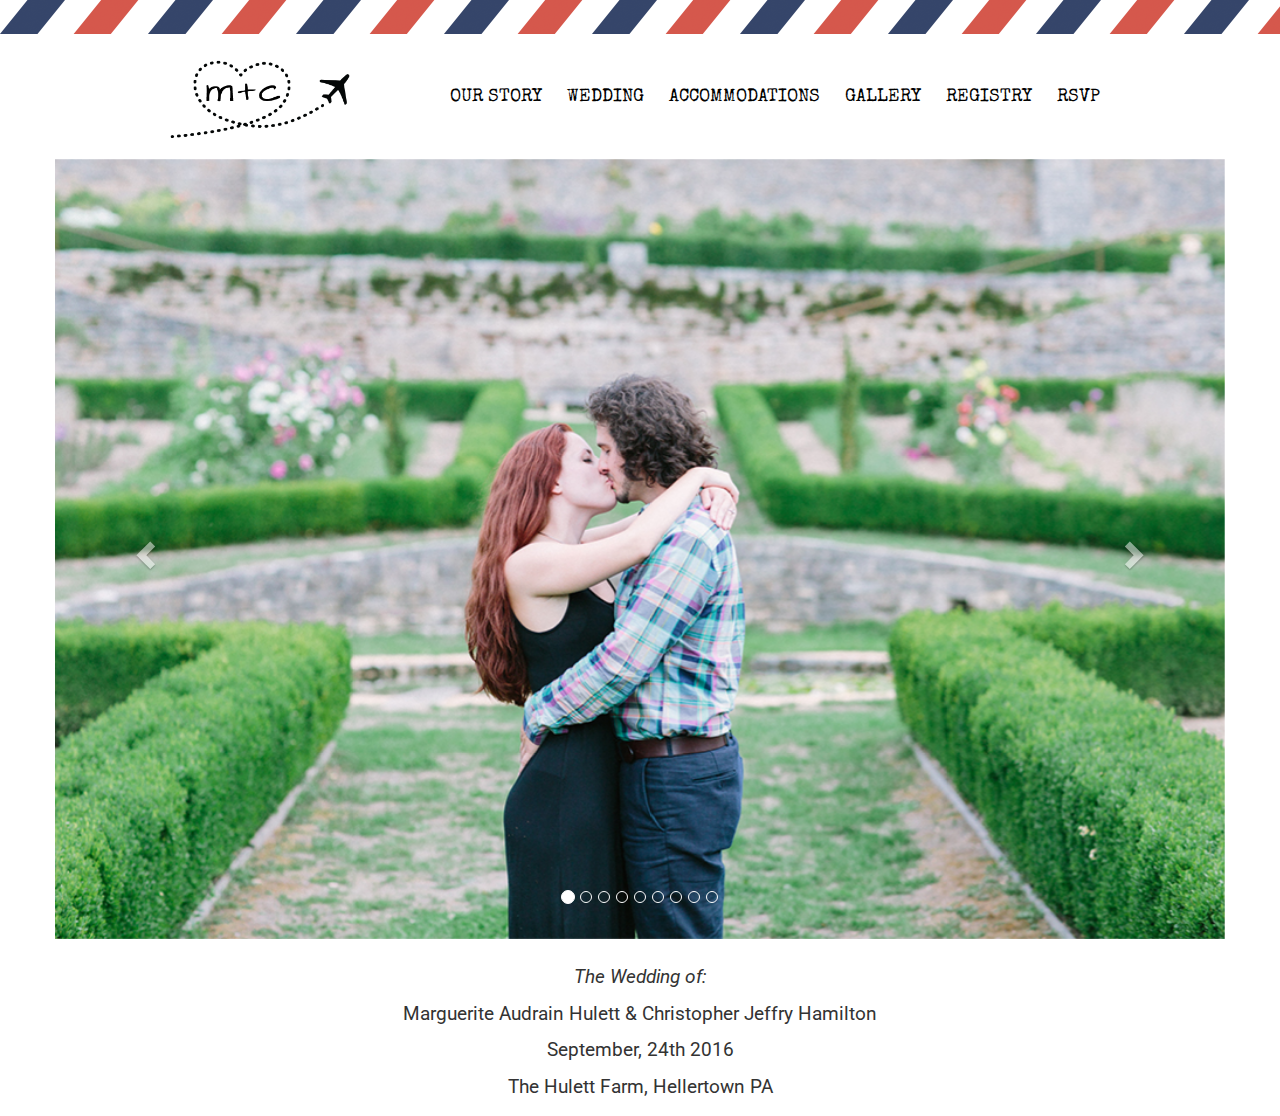
<file: index.html>
<!DOCTYPE html PUBLIC "-//W3C//DTD XHTML 1.0 Transitional//EN" "http://www.w3.org/TR/xhtml1/DTD/xhtml1-transitional.dtd">
<html xmlns="http://www.w3.org/1999/xhtml">
<head>
<meta http-equiv="Content-Type" content="text/html; charset=UTF-8" />
<meta id="meta" name="viewport" content="width=device-width, initial-scale=1.0" />

<title>Chris &amp; Marguerite Get Married!! - September 24th, 2016 - Hellertown, PA - .</title>
<link rel="shortcut icon" href="/img/favicon.ico" type="image/x-icon"/>
<link href='https://fonts.googleapis.com/css?family=Special+Elite' rel='stylesheet' type='text/css'>
<link href='https://fonts.googleapis.com/css?family=Roboto:400,700,400italic,700italic' rel='stylesheet' type='text/css'>
  <link rel="stylesheet" href="/css/bootstrap.min.css" type="text/css" />
  <link href="/lib/style.css" rel="stylesheet" type="text/css" />
  <link rel="stylesheet" href="/lib/lightbox.css" type="text/css" />
  <script src="https://ajax.googleapis.com/ajax/libs/jquery/1.12.4/jquery.min.js"></script>
  <script src="http://maxcdn.bootstrapcdn.com/bootstrap/3.3.6/js/bootstrap.min.js"></script>
  <meta name="description" content="Marguerite Audrain Hulett and Christopher Jeffry Hamilton from BETHLEHEM, PA to be wed on September 24, 2016 at the Hulett Farm in Hellertown, PA.  Registries available at Zola, Crate &amp; Barrel, and Macy's for their wedding.">
  <meta content="Christorita" property="og:site_name">
  <meta content="Article" property="og:type">
  <meta content="MARGUERITE HULETT &amp; CHRISTOPHER HAMILTON - Wedding Website" property="og:title">
  <meta content="//www.christorita.com/img/slider2.jpg" property="og:image">
</head>

<body>
<header>
<h1><a href="/"><img src="/img/logo.png" class="logo" /></a></h1>
<nav>
  <ul>
    <li><a href="/story">Our Story</a></li>
    <li><a href="/schedule">Wedding</a></li>
    <li><a href="/accommodations">Accommodations</a></li>
    <li><a href="/gallery">Gallery</a></li>
    <li><a href="/registry">Registry</a></li>
    <li><a href="/rsvp">RSVP</a></li>
  </ul>
</nav>
</header><div style="clear: both"></div>
<div class="container">
  <br>
  <div id="myCarousel" class="carousel slide" data-ride="carousel">
    <!-- Indicators -->
    <ol class="carousel-indicators">
      <li data-target="#myCarousel" data-slide-to="0" class="active"></li>
      <li data-target="#myCarousel" data-slide-to="1"></li>
      <li data-target="#myCarousel" data-slide-to="2"></li>
      <li data-target="#myCarousel" data-slide-to="3"></li>
      <li data-target="#myCarousel" data-slide-to="4"></li>
      <li data-target="#myCarousel" data-slide-to="5"></li>
      <li data-target="#myCarousel" data-slide-to="6"></li>
      <li data-target="#myCarousel" data-slide-to="7"></li>
      <li data-target="#myCarousel" data-slide-to="8"></li>
    </ol>

    <!-- Wrapper for slides -->
    <div class="carousel-inner" role="listbox">
      <div class="item active">
        <img src="/img/slider1.jpg" width="1000" height="667">
      </div>

      <div class="item">
        <img src="/img/slider2.jpg" width="1000" height="667">
      </div>
    
      <div class="item">
        <img src="/img/slider3.jpg" width="1000" height="667">
      </div>

      <div class="item">
        <img src="/img/slider4.jpg" width="1000" height="667">
      </div>
      
            <div class="item">
        <img src="/img/slider5.jpg" width="1000" height="667">
      </div>
      
            <div class="item">
        <img src="/img/slider6.jpg" width="1000" height="667">
      </div>
      
            <div class="item">
        <img src="/img/slider7.jpg" width="1000" height="667">
      </div>
      
            <div class="item">
        <img src="/img/slider8.jpg" width="1000" height="667">
      </div>
      
            <div class="item">
        <img src="/img/slider9.jpg" width="1000" height="667">
      </div>
    </div>
      <a class="left carousel-control" href="#myCarousel" role="button" data-slide="prev">
    <span class="glyphicon glyphicon-chevron-left" aria-hidden="true"></span>
    <span class="sr-only">Previous</span>
  </a>
  <a class="right carousel-control" href="#myCarousel" role="button" data-slide="next">
    <span class="glyphicon glyphicon-chevron-right" aria-hidden="true"></span>
    <span class="sr-only">Next</span>
  </a>
  </div>
  
    <div class="wedding-title">
	<!-- Stuff to make google happier I hope -->
	<p><i>The Wedding of:</i></p>
	<p>Marguerite Audrain Hulett &amp; Christopher Jeffry Hamilton</p>
	<p>September, 24th 2016</p>
	<p>The Hulett Farm, Hellertown PA</p>
  </div>
</div>

<footer></footer>
</body>
</html>
</file>
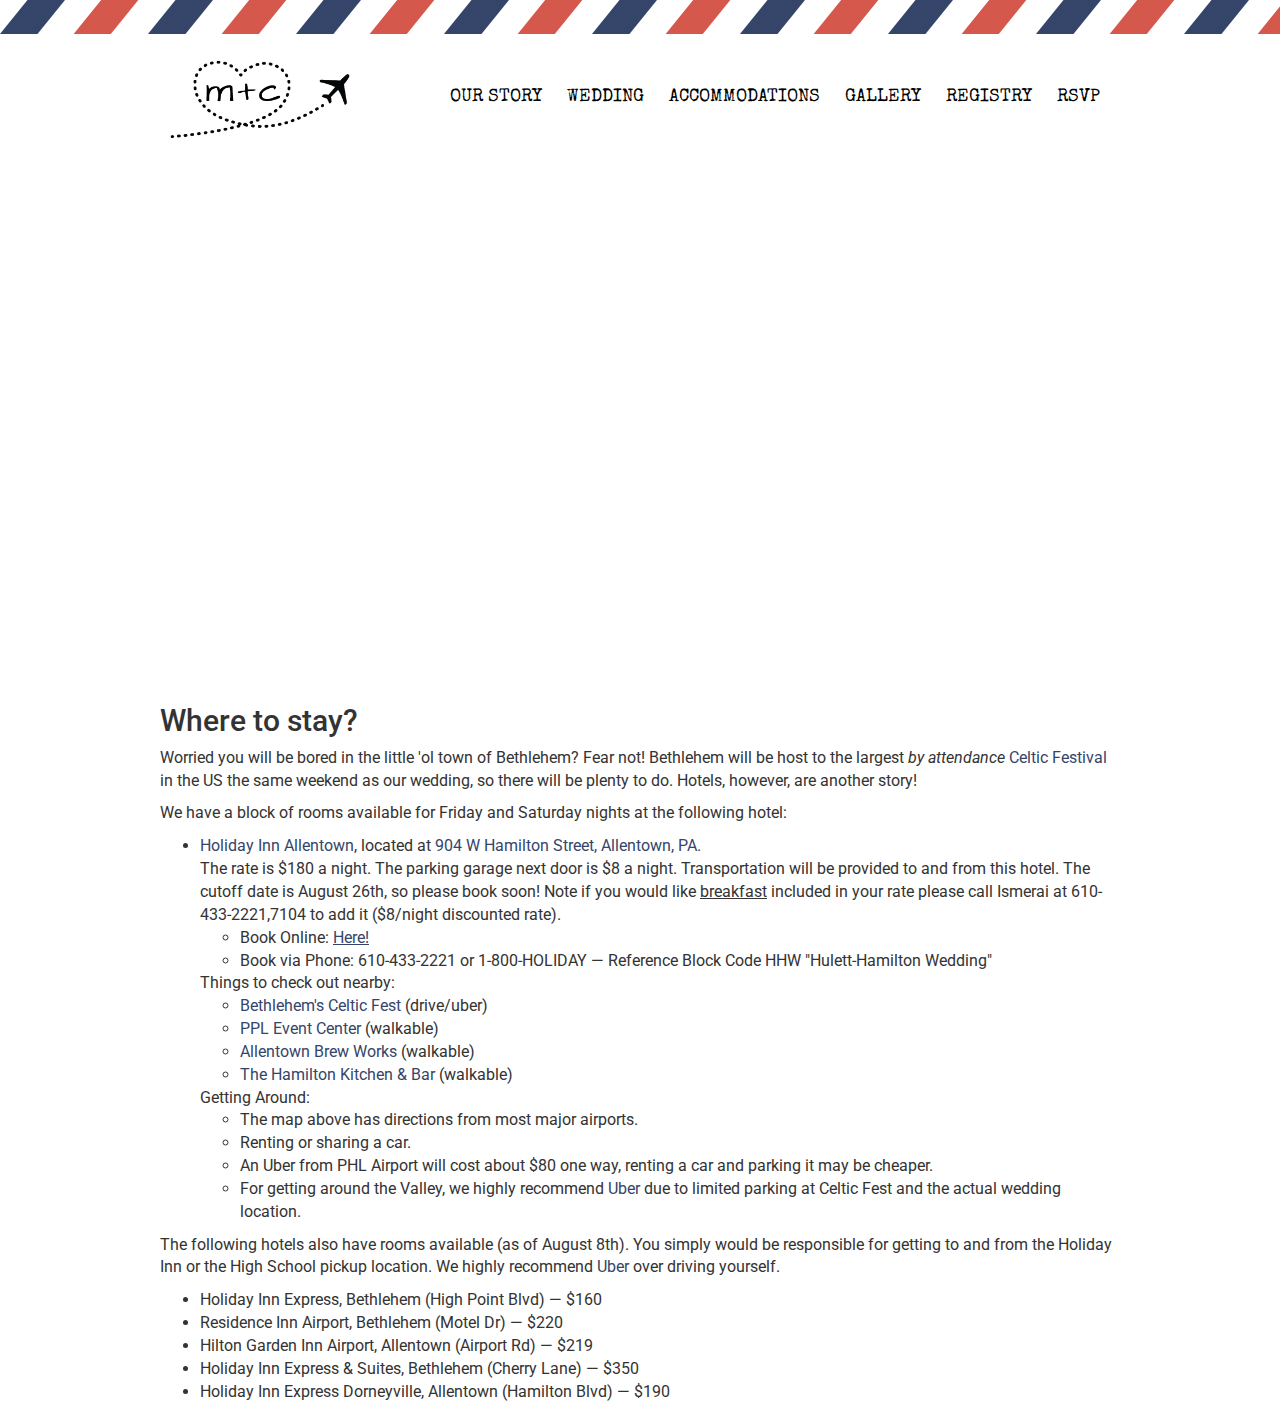
<file: accommodations/index.html>
<!DOCTYPE html PUBLIC "-//W3C//DTD XHTML 1.0 Transitional//EN" "http://www.w3.org/TR/xhtml1/DTD/xhtml1-transitional.dtd">
<html xmlns="http://www.w3.org/1999/xhtml">
<head>
<meta http-equiv="Content-Type" content="text/html; charset=UTF-8" />
<meta id="meta" name="viewport" content="width=device-width, initial-scale=1.0" />

<title>Chris &amp; Marguerite Get Married!! - September 24th, 2016 - Hellertown, PA - Accommodations</title>
<link rel="shortcut icon" href="/img/favicon.ico" type="image/x-icon"/>
<link href='https://fonts.googleapis.com/css?family=Special+Elite' rel='stylesheet' type='text/css'>
<link href='https://fonts.googleapis.com/css?family=Roboto:400,700,400italic,700italic' rel='stylesheet' type='text/css'>
  <link rel="stylesheet" href="/css/bootstrap.min.css" type="text/css" />
  <link href="/lib/style.css" rel="stylesheet" type="text/css" />
  <link rel="stylesheet" href="/lib/lightbox.css" type="text/css" />
  <script src="https://ajax.googleapis.com/ajax/libs/jquery/1.12.4/jquery.min.js"></script>
  <script src="http://maxcdn.bootstrapcdn.com/bootstrap/3.3.6/js/bootstrap.min.js"></script>
  <meta name="description" content="Marguerite Audrain Hulett and Christopher Jeffry Hamilton from BETHLEHEM, PA to be wed on September 24, 2016 at the Hulett Farm in Hellertown, PA.  Registries available at Zola, Crate &amp; Barrel, and Macy's for their wedding.">
  <meta content="Christorita" property="og:site_name">
  <meta content="Article" property="og:type">
  <meta content="MARGUERITE HULETT &amp; CHRISTOPHER HAMILTON - Wedding Website" property="og:title">
  <meta content="//www.christorita.com/img/slider2.jpg" property="og:image">
</head>

<body>
<header>
<h1><a href="/"><img src="/img/logo.png" class="logo" /></a></h1>
<nav>
  <ul>
    <li><a href="/story">Our Story</a></li>
    <li><a href="/schedule">Wedding</a></li>
    <li><a href="/accommodations">Accommodations</a></li>
    <li><a href="/gallery">Gallery</a></li>
    <li><a href="/registry">Registry</a></li>
    <li><a href="/rsvp">RSVP</a></li>
  </ul>
</nav>
</header><div style="clear: both"></div>
<div id="wrapper">
<div class="hotelmap">
<iframe class="map" src="https://www.google.com/maps/d/embed?mid=1xH6C_9z_6u7PtmpYOm3kQRTXgj0" frameborder="0" style="border:0" allowfullscreen></iframe>
</div>
<div class="row">
<div class="col-xs-12">
<div class="story">
<h2>Where to stay?</h2>
<p>
Worried you will be bored in the little 'ol town of Bethlehem?  Fear not!  Bethlehem will be host to the largest <i>by attendance</i> <a href="http://www.celticfest.org/" target="_blank">Celtic Festival</a> in the US the same weekend as our wedding, so there will be plenty to do.  Hotels, however, are another story! 
</p>
<p>We have a block of rooms available for Friday and Saturday nights at the following hotel:
<ul>
	<li><a href="https://www.ihg.com/holidayinn/hotels/us/en/allentown/abehs/hoteldetail" target="_blank">Holiday Inn Allentown</a>, located at <a href="https://www.google.com/maps/place/Holiday+Inn+Allentown+Center+City/@40.6007046,-75.4780874,17z/data=!3m1!4b1!4m5!3m4!1s0x89c4397e727eb119:0xced82d0f85c810cd!8m2!3d40.6007046!4d-75.4758987" target="_blank">904 W Hamilton Street, Allentown, PA.</a></li>
	The rate is $180 a night. The parking garage next door is $8 a night.  Transportation will be provided to and from this hotel. The cutoff date is August 26th, so please book soon!  Note if you would like <u>breakfast</u> included in your rate please call Ismerai at 610-433-2221,7104 to add it ($8/night discounted rate).
	<ul>
		<li>Book Online: <a href="https://www.holidayinn.com/redirect?path=hd&brandCode=hi&localeCode=en&regionCode=1&hotelCode=ABEHS&_PMID=99801505&GPC=HHW" target="_blank"><u>Here!</u></a></li>
		<li>Book via Phone: 610-433-2221 or 1-800-HOLIDAY &mdash; Reference Block Code HHW "Hulett-Hamilton Wedding"</li>
	</ul>
	Things to check out nearby:
	<ul>
		<li><a href="http://www.celticfest.org/" target="_blank">Bethlehem's Celtic Fest</a> (drive/uber)</li>
		<li><a href="http://www.pplcenter.com/" target="_blank">PPL Event Center</a> (walkable)</li>
		<li><a href="http://thebrewworks.com/allentown-brew-works/" target="_blank">Allentown Brew Works</a> (walkable)</li>
		<li><a href="http://thehamiltonkitchen.com/" target="_blank">The Hamilton Kitchen &amp; Bar</a> (walkable)</li>
	</ul>
	Getting Around:
	<ul>
		<li>The map above has directions from most major airports.</li>
		<li>Renting or sharing a car.</li>
		<li>An Uber from PHL Airport will cost about $80 one way, renting a car and parking it may be cheaper.</li>
		<li>For getting around the Valley, we  highly recommend <a href="https://www.uber.com/invite/chrish159">Uber</a> due to limited parking at Celtic Fest and the actual wedding location.</li>
	</ul>
</ul>
</p>
<p>
The following hotels also have rooms available (as of August 8th).  You simply would be responsible for getting to and from the Holiday Inn or the High School pickup location.  We highly recommend <a href="https://www.uber.com/invite/chrish159">Uber</a> over driving yourself.
</p>
<ul>
               <li>Holiday Inn Express, Bethlehem (High Point Blvd) &mdash; $160</li>
               <li>Residence Inn Airport, Bethlehem (Motel Dr) &mdash; $220</li>
               <li>Hilton Garden Inn Airport, Allentown (Airport Rd) &mdash; $219</li>
               <li>Holiday Inn Express & Suites, Bethlehem (Cherry Lane) &mdash; $350</li>
               <li>Holiday Inn Express Dorneyville, Allentown  (Hamilton Blvd) &mdash; $190</li>
</ul>
<p>

</div>
</div>
</div>
</div>
<footer></footer>
</body>
</html>
</file>
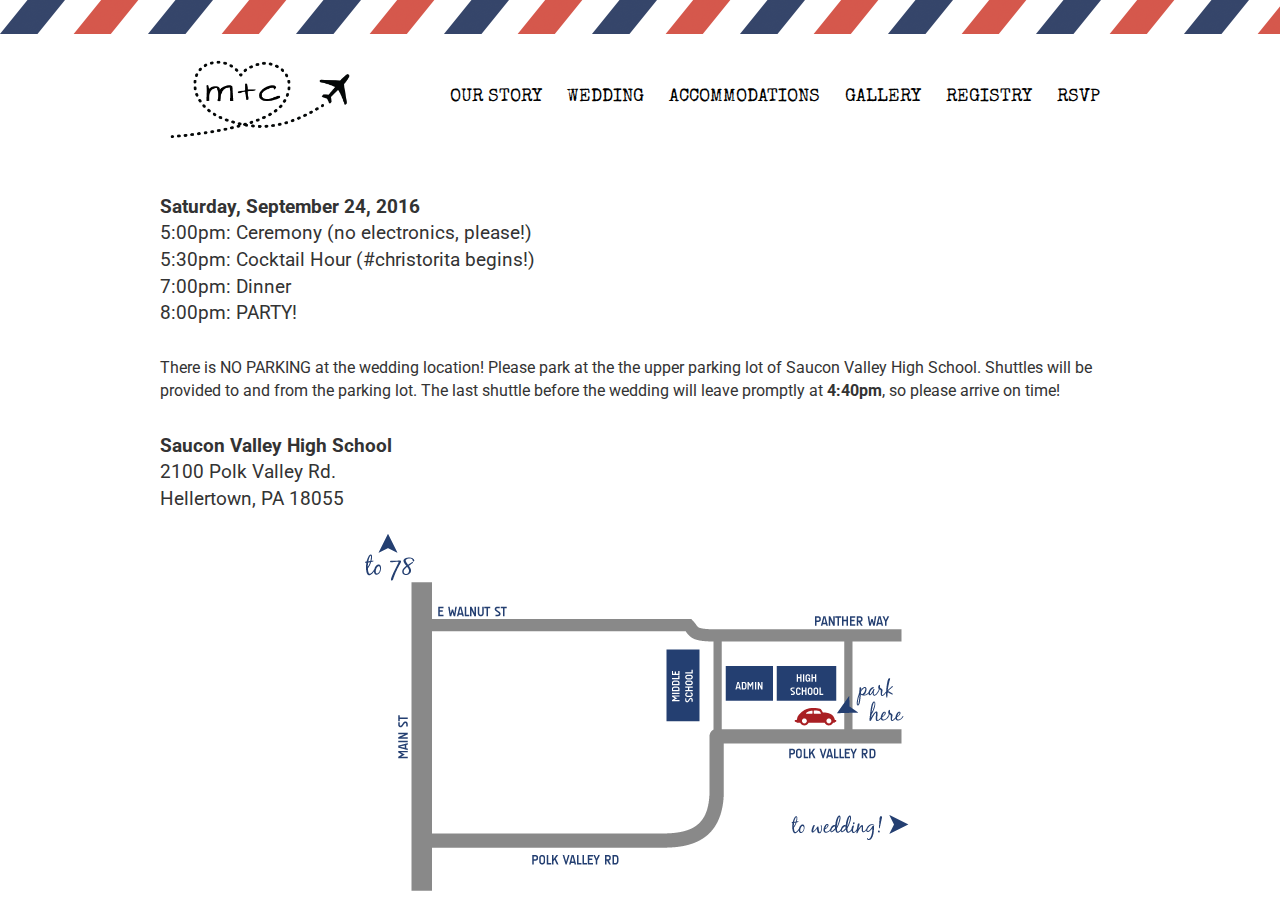
<file: schedule/index.html>
<!DOCTYPE html PUBLIC "-//W3C//DTD XHTML 1.0 Transitional//EN" "http://www.w3.org/TR/xhtml1/DTD/xhtml1-transitional.dtd">
<html xmlns="http://www.w3.org/1999/xhtml">
<head>
<meta http-equiv="Content-Type" content="text/html; charset=UTF-8" />
<meta id="meta" name="viewport" content="width=device-width, initial-scale=1.0" />

<title>Chris &amp; Marguerite Get Married!! - September 24th, 2016 - Hellertown, PA - Schedule</title>
<link rel="shortcut icon" href="/img/favicon.ico" type="image/x-icon"/>
<link href='https://fonts.googleapis.com/css?family=Special+Elite' rel='stylesheet' type='text/css'>
<link href='https://fonts.googleapis.com/css?family=Roboto:400,700,400italic,700italic' rel='stylesheet' type='text/css'>
  <link rel="stylesheet" href="/css/bootstrap.min.css" type="text/css" />
  <link href="/lib/style.css" rel="stylesheet" type="text/css" />
  <link rel="stylesheet" href="/lib/lightbox.css" type="text/css" />
  <script src="https://ajax.googleapis.com/ajax/libs/jquery/1.12.4/jquery.min.js"></script>
  <script src="http://maxcdn.bootstrapcdn.com/bootstrap/3.3.6/js/bootstrap.min.js"></script>
  <meta name="description" content="Marguerite Audrain Hulett and Christopher Jeffry Hamilton from BETHLEHEM, PA to be wed on September 24, 2016 at the Hulett Farm in Hellertown, PA.  Registries available at Zola, Crate &amp; Barrel, and Macy's for their wedding.">
  <meta content="Christorita" property="og:site_name">
  <meta content="Article" property="og:type">
  <meta content="MARGUERITE HULETT &amp; CHRISTOPHER HAMILTON - Wedding Website" property="og:title">
  <meta content="//www.christorita.com/img/slider2.jpg" property="og:image">
</head>

<body>
<header>
<h1><a href="/"><img src="/img/logo.png" class="logo" /></a></h1>
<nav>
  <ul>
    <li><a href="/story">Our Story</a></li>
    <li><a href="/schedule">Wedding</a></li>
    <li><a href="/accommodations">Accommodations</a></li>
    <li><a href="/gallery">Gallery</a></li>
    <li><a href="/registry">Registry</a></li>
    <li><a href="/rsvp">RSVP</a></li>
  </ul>
</nav>
</header><div style="clear: both"></div>
<div class="container" style="max-width: 940px;">
<div class="row">
<div class="col-xs-12">
<div class="wedding">
</div>
</div>
</div>
<div class="row">
<div class="col-xs-12">
<div class="center-block">
<div class="wedding">
<b>Saturday, September 24, 2016</b><br />
5:00pm: Ceremony (no electronics, please!)<br />
5:30pm: Cocktail Hour (#christorita begins!)<br />
7:00pm: Dinner<br />
8:00pm: PARTY!
</div>
</div>
</div>
</div>
<div class="row">
<div class="col-xs-12">
<div class="parking">
There is NO PARKING at the wedding location! Please park at the the upper parking lot of Saucon Valley High School. Shuttles will be provided to and from the parking lot. The last shuttle before the wedding will leave promptly at <b>4:40pm</b>, so please arrive on time!
</div>
</div>
</div>
<div class="row">
<div class="col-xs-12">
<div class="wedding">
<b>Saucon Valley High School</b><br />
2100 Polk Valley Rd.<br />
Hellertown, PA 18055
</div>
</div>
</div>
<div class="row">
<div class="col-xs-12">
<div class="parking-map">
<img src="/img/parking-map.png" class="img-responsive" alt="Parking" title="Parking" />
</div>
</div>
</div>
</div>
<footer></footer>
</body>
</html>
</file>
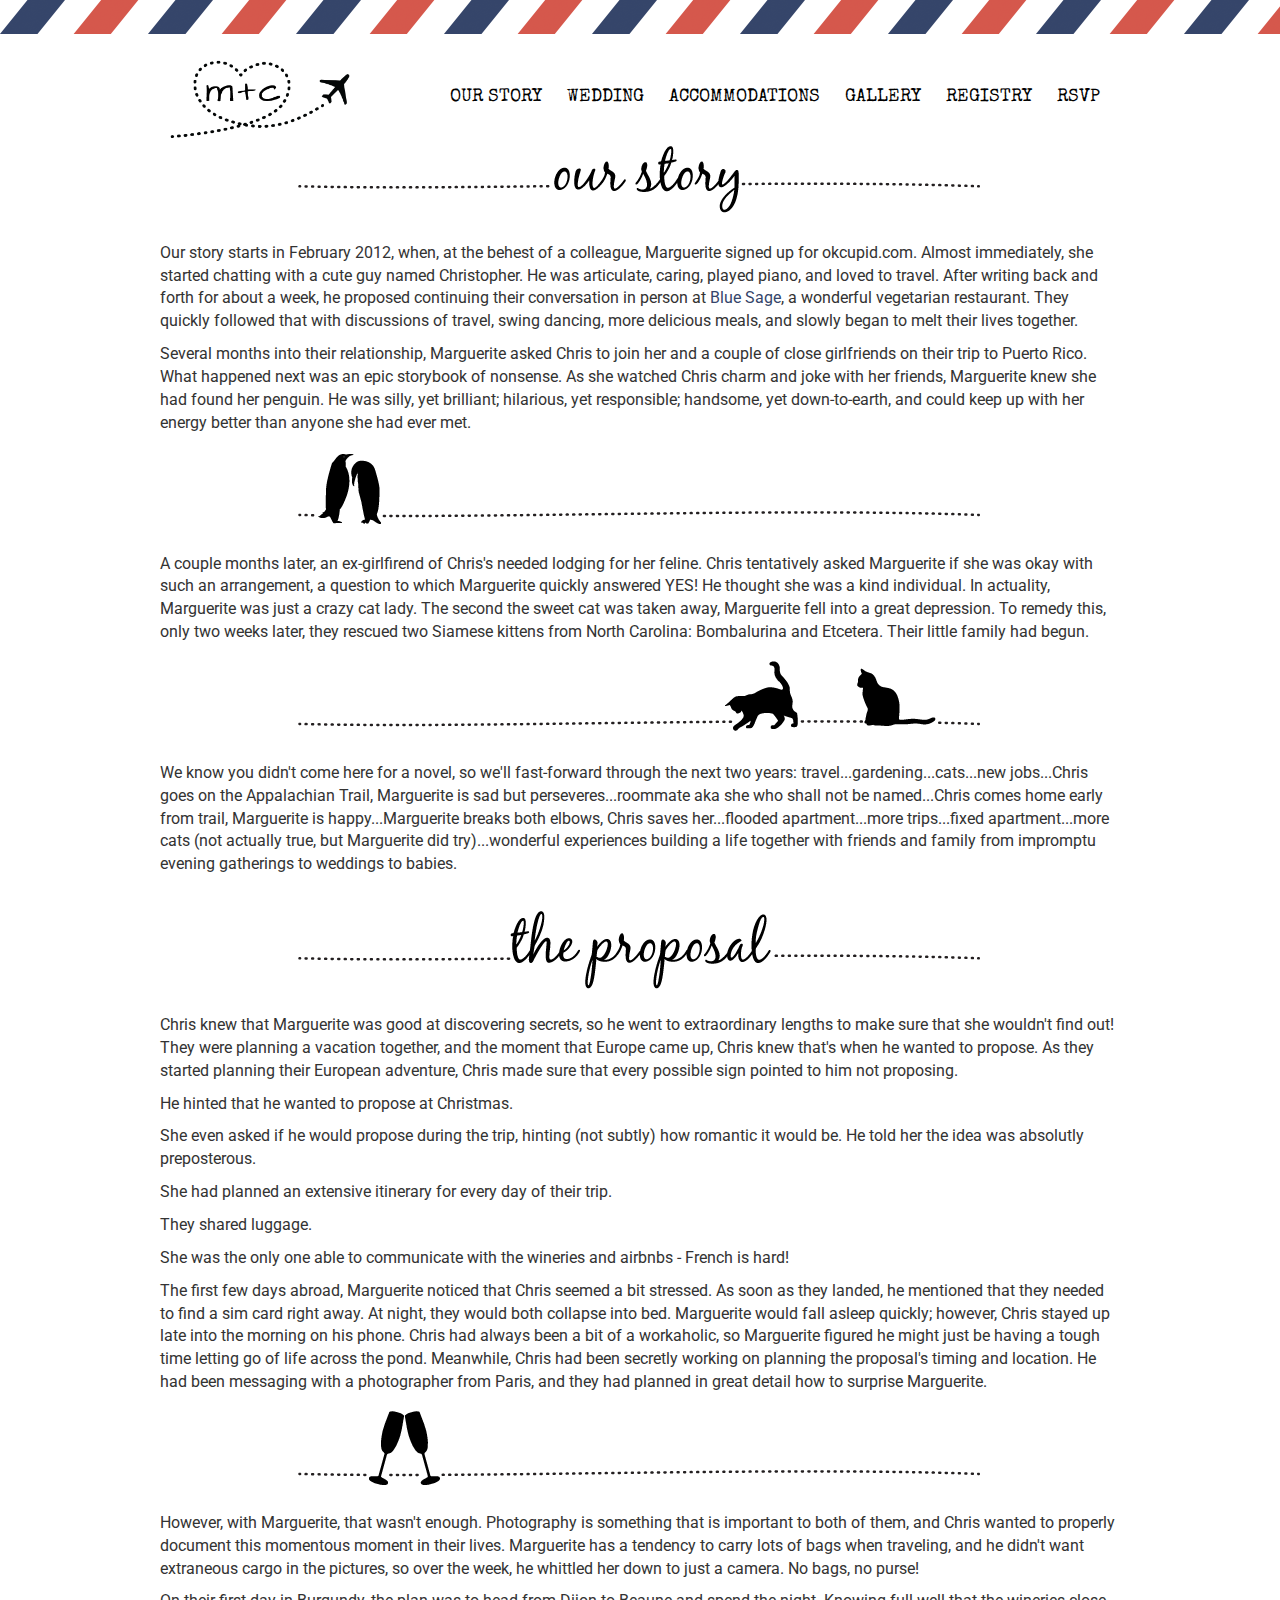
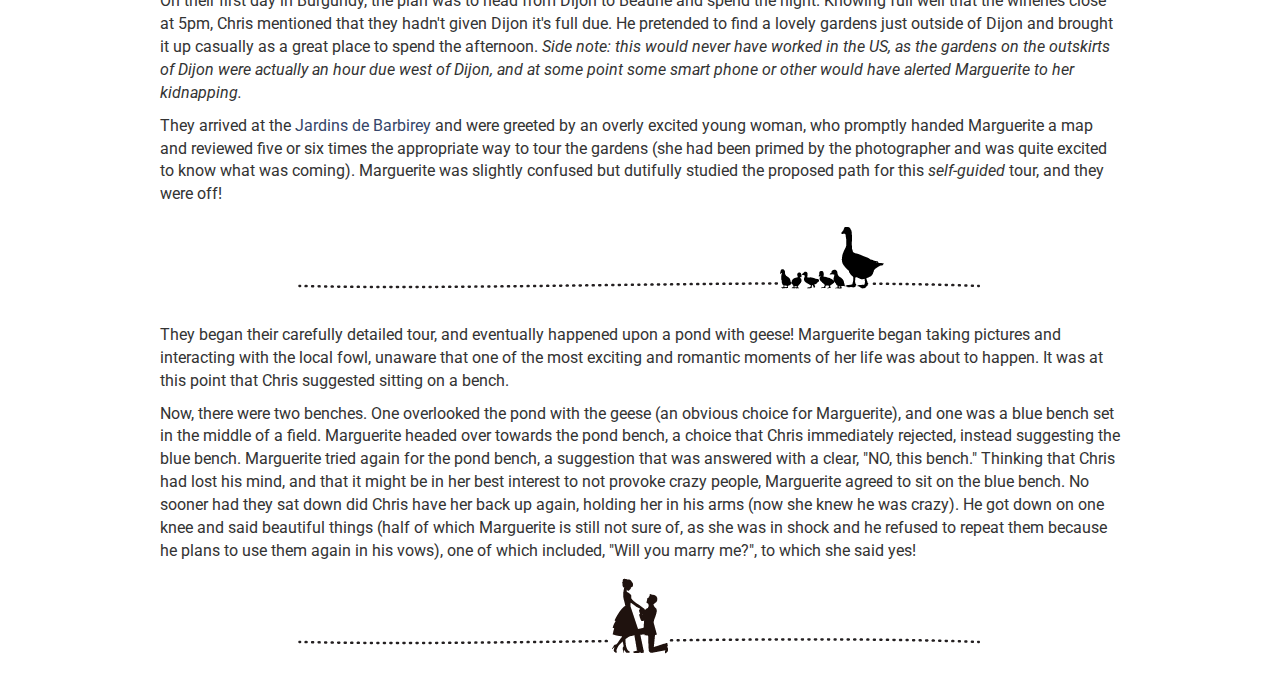
<file: story/index.html>
<!DOCTYPE html PUBLIC "-//W3C//DTD XHTML 1.0 Transitional//EN" "http://www.w3.org/TR/xhtml1/DTD/xhtml1-transitional.dtd">
<html xmlns="http://www.w3.org/1999/xhtml">
<head>
<meta http-equiv="Content-Type" content="text/html; charset=UTF-8" />
<meta id="meta" name="viewport" content="width=device-width, initial-scale=1.0" />

<title>Chris &amp; Marguerite Get Married!! - September 24th, 2016 - Hellertown, PA - Story</title>
<link rel="shortcut icon" href="/img/favicon.ico" type="image/x-icon"/>
<link href='https://fonts.googleapis.com/css?family=Special+Elite' rel='stylesheet' type='text/css'>
<link href='https://fonts.googleapis.com/css?family=Roboto:400,700,400italic,700italic' rel='stylesheet' type='text/css'>
  <link rel="stylesheet" href="/css/bootstrap.min.css" type="text/css" />
  <link href="/lib/style.css" rel="stylesheet" type="text/css" />
  <link rel="stylesheet" href="/lib/lightbox.css" type="text/css" />
  <script src="https://ajax.googleapis.com/ajax/libs/jquery/1.12.4/jquery.min.js"></script>
  <script src="http://maxcdn.bootstrapcdn.com/bootstrap/3.3.6/js/bootstrap.min.js"></script>
  <meta name="description" content="Marguerite Audrain Hulett and Christopher Jeffry Hamilton from BETHLEHEM, PA to be wed on September 24, 2016 at the Hulett Farm in Hellertown, PA.  Registries available at Zola, Crate &amp; Barrel, and Macy's for their wedding.">
  <meta content="Christorita" property="og:site_name">
  <meta content="Article" property="og:type">
  <meta content="MARGUERITE HULETT &amp; CHRISTOPHER HAMILTON - Wedding Website" property="og:title">
  <meta content="//www.christorita.com/img/slider2.jpg" property="og:image">
</head>

<body>
<header>
<h1><a href="/"><img src="/img/logo.png" class="logo" /></a></h1>
<nav>
  <ul>
    <li><a href="/story">Our Story</a></li>
    <li><a href="/schedule">Wedding</a></li>
    <li><a href="/accommodations">Accommodations</a></li>
    <li><a href="/gallery">Gallery</a></li>
    <li><a href="/registry">Registry</a></li>
    <li><a href="/rsvp">RSVP</a></li>
  </ul>
</nav>
</header><div style="clear: both"></div>
<div class="container" style="max-width: 940px;">
<div class="row">
<div class="col-xs-12">
<div class="our-story"><img src="/img/ourstory.png" class="img-responsive our-story" alt="Our Story" title="Our Story" /></div>
</div>
</div>
<div class="row">
<div class="col-xs-12">
<div class="story">
<p>Our story starts in February 2012, when, at the behest of a colleague, Marguerite signed up for okcupid.com. Almost immediately, she started chatting with a cute guy named Christopher. He was articulate, caring, played piano, and loved to travel. After writing back and forth for about a week, he proposed continuing their conversation in person at <a href="https://www.facebook.com/pages/Blue-Sage-Vegetarian-Grille/117150041637274" target="_blank">Blue Sage</a>, a wonderful vegetarian restaurant. They quickly followed that with discussions of travel, swing dancing, more delicious meals, and slowly began to melt their lives together.</p>

<p>Several months into their relationship, Marguerite asked Chris to join her and a couple of close girlfriends on their trip to Puerto Rico. What happened next was an epic storybook of nonsense. As she watched Chris charm and joke with her friends, Marguerite knew she had found her penguin. He was silly, yet brilliant; hilarious, yet responsible; handsome, yet down-to-earth, and could keep up with her energy better than anyone she had ever met.</p>
</div>
</div>
</div>
<div class="row">
<div class="col-xs-12">
<div class="our-story"><img src="/img/ourstory2.png" class="img-responsive our-story" alt="Our Story" title="Our Story" /></div>
</div>
</div>
<div class="row">
<div class="col-xs-12">
<div class="story">

<p>A couple months later, an ex-girlfirend of Chris's needed lodging for her feline. Chris tentatively asked Marguerite if she was okay with such an arrangement, a question to which Marguerite quickly answered YES! He thought she was a kind individual. In actuality, Marguerite was just a crazy cat lady. The second the sweet cat was taken away, Marguerite fell into a great depression. To remedy this, only two weeks later, they rescued two Siamese kittens from North Carolina: Bombalurina and Etcetera. Their little family had begun.</p>
</div>
</div>
</div>
<div class="row">
<div class="col-xs-12">
<div class="our-story"><img src="/img/ourstory3.png" class="img-responsive our-story" alt="Our Story" title="Our Story" /></div>
</div>
</div>
<div class="row">
<div class="col-xs-12">
<div class="story">
<p>We know you didn't come here for a novel, so we'll fast-forward through the next two years: travel...gardening...cats...new jobs...Chris goes on the Appalachian Trail, Marguerite is sad but perseveres...roommate aka she who shall not be named...Chris comes home early from trail, Marguerite is happy...Marguerite breaks both elbows, Chris saves her...flooded apartment...more trips...fixed apartment...more cats (not actually true, but Marguerite did try)...wonderful experiences building a life together with friends and family from impromptu evening gatherings to weddings to babies.</p>

</div>
</div>
</div>
<div class="row">
<div class="col-xs-12">
<div class="our-story"><img src="/img/ourstory4.png" class="img-responsive our-story" alt="The Proposal" title="The Proposal" style="padding-top: 20px;" /></div>
</div>
</div>
<div class="row">
<div class="col-xs-12">
<div class="story">

<p>Chris knew that Marguerite was good at discovering secrets, so he went to extraordinary lengths to make sure that she wouldn't find out! They were planning a vacation together, and the moment that Europe came up, Chris knew that's when he wanted to propose. As they started planning their European adventure, Chris made sure that every possible sign pointed to him not proposing.</p>
<p>He hinted that he wanted to propose at Christmas. </p>
<p>She even asked if he would propose during the trip, hinting (not subtly) how romantic it would be.  He told her the idea was absolutly preposterous. </p>
<p>She had planned an extensive itinerary for every day of their trip. </p>
<p>They shared luggage. </p>
<p>She was the only one able to communicate with the wineries and airbnbs - French is hard!</p>
<p>The first few days abroad, Marguerite noticed that Chris seemed a bit stressed. As soon as they landed, he mentioned that they needed to find a sim card right away. At night, they would both collapse into bed. Marguerite would fall asleep quickly; however, Chris stayed up late into the morning on his phone. Chris had always been a bit of a workaholic, so Marguerite figured he might just be having a tough time letting go of life across the pond. 
Meanwhile, Chris had been secretly working on planning the proposal's timing and location. He had been messaging with a photographer from Paris, and they had planned in great detail how to surprise Marguerite.</p>
</div>
</div>
</div>
<div class="row">
<div class="col-xs-12">
<div class="our-story"><img src="/img/ourstory5.png" class="img-responsive our-story" alt="Our Story" title="Our Story" /></div>
</div>
</div>
<div class="row">
<div class="col-xs-12">
<div class="story">
<p>However, with Marguerite, that wasn't enough. Photography is something that is important to both of them, and Chris wanted to properly document this momentous moment in their lives. Marguerite has a tendency to carry lots of bags when traveling, and he didn't want extraneous cargo in the pictures, so over the week, he whittled her down to just a camera.  No bags, no purse!</p>
<p>On their first day in Burgundy, the plan was to head from Dijon to Beaune and spend the night. Knowing full well that the wineries close at 5pm, Chris mentioned that they hadn't given Dijon it's full due. He pretended to find a lovely gardens just outside of Dijon and brought it up casually as a great place to spend the afternoon. <em>Side note: this would never have worked in the US, as the gardens on the outskirts of Dijon were actually an hour due west of Dijon, and at some point some smart phone or other would have alerted Marguerite to her kidnapping.</em></p>
<p>They arrived at the <a href="https://www.tripadvisor.com/Attraction_Review-g1950724-d4681045-Reviews-Les_Jardins_de_Barbirey-Barbirey_sur_Ouche_Cote_d_Or_Burgundy.html" target="_blank">Jardins de Barbirey</a> and were greeted by an overly excited young woman, who promptly handed Marguerite a map and reviewed five or six times the appropriate way to tour the gardens (she had been primed by the photographer and was quite excited to know what was coming).  Marguerite was slightly confused but dutifully studied the proposed path for this <i>self-guided</i> tour, and they were off!  </p>
</div>
</div>
</div>
<div class="row">
<div class="col-xs-12">
<div class="our-story"><img src="/img/ourstory6.png" class="img-responsive our-story" alt="Our Story" title="Our Story" /></div>
</div>
</div>
<div class="row">
<div class="col-xs-12">
<div class="story">
<p>They began their carefully detailed tour, and eventually happened upon a pond with geese! Marguerite began taking pictures and interacting with the local fowl, unaware that one of the most exciting and romantic moments of her life was about to happen. It was at this point that Chris suggested sitting on a bench.</p>
<p>Now, there were two benches. One overlooked the pond with the geese (an obvious choice for Marguerite), and one was a blue bench set in the middle of a field. Marguerite headed over towards the pond bench, a choice that Chris immediately rejected, instead suggesting the blue bench. Marguerite tried again for the pond bench, a suggestion that was answered with a clear, "NO, this bench." Thinking that Chris had lost his mind, and that it might be in her best interest to not provoke crazy people, Marguerite agreed to sit on the blue bench. No sooner had they sat down did Chris have her back up again, holding her in his arms (now she knew he was crazy). He got down on one knee and said beautiful things (half of which Marguerite is still not sure of, as she was in shock and he refused to repeat them because he plans to use them again in his vows), one of which included, "Will you marry me?", to which she said yes!</p></div>
</div>
</div>
<div class="row">
<div class="col-xs-12">
<div class="our-story"><img src="/img/ourstory7.png" class="img-responsive our-story" alt="Our Story" title="Our Story" style="padding-bottom: 20px;" /></div>
</div>
</div>
</div>
<footer></footer>
</body>
</html>
</file>
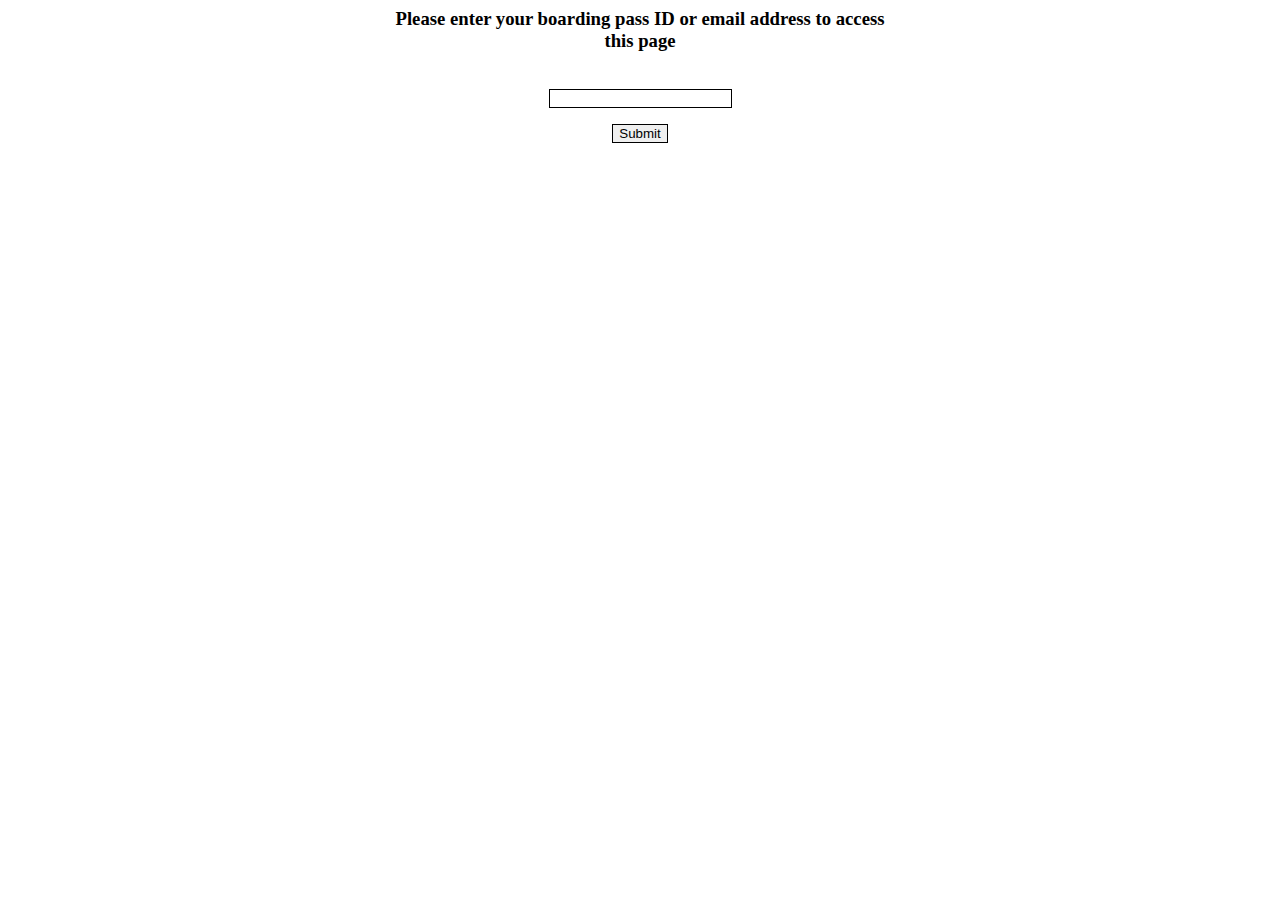
<file: include/boardingcheck.html>
<html>
<head>
  <title>Please enter password to access this page</title>
  <META HTTP-EQUIV="CACHE-CONTROL" CONTENT="NO-CACHE">
  <META HTTP-EQUIV="PRAGMA" CONTENT="NO-CACHE">
</head>
<body>
  <style>
    input { border: 1px solid black; }
  </style>
  <div style="width:500px; margin-left:auto; margin-right:auto; text-align:center">
  <form method="post">
    <h3>Please enter your boarding pass ID or email address to access this page</h3>
    <font color="red"></font><br />
    <input type="password" name="access_password" /><p></p><input type="submit" name="Submit" value="Submit" />
  </form>
  <br />
  </div>
</body>
</html>
</file>
<file: lib/style.css>
@charset "UTF-8";
/* CSS Document */

a {
	text-decoration: none;
	color: #35456a;
}

body {
	background-image: url("/img/airmailbg.png");
	background-position: left top;
    background-repeat: repeat-x;
	}
	
img {
	max-width: 100%;
	}

img.soon {
	display: block;
    margin-left: auto;
    margin-right: auto;
}

/*****************
NAVIGATION TOOLBAR
******************/

header {
	position:relative;
    display:block;
    max-width:940px;
    height:100%;
    margin:0 auto;
	padding: 60px 10px 0px 10px;
	}

header h1 {
    margin: 0;
}

nav {
	font-family: 'Special Elite', sans-serif;
	font-size: 14px;
	text-transform: uppercase;
	text-align: center;
	padding: 0;
	margin-top: 15px;
	margin-bottom: 0px;
	margin-left: 0px;
	margin-right: 0px;
	vertical-align: middle;
	}

nav a {
	color: #000000;
}	
	
.logo {
	width: 180px;
	height: auto;
	display: block;
	margin-left: auto;
	margin-right: auto;
	}
	
nav ul {
	list-style: none;
	padding: 0;
	margin: 0;
	}

nav li {
	position: relative;
	display: inline-block;
	list-style-type: none;
	}
	
nav a {
	position: relative;
	display: block;
	padding: 10px;
	}
	
nav a:hover {
  color: #818181;
}


/*****************
CAROUSEL
******************/

  .carousel-inner > .item > img,
  .carousel-inner > .item > a > img {
      width: 100%;
      margin: auto;
  }

/*****************
PAGE: INDEX
******************/

.wedding-title {
	margin-top: 20px;
	padding: 5px;
	font-family: 'Roboto', sans-serif;
	font-size: 14pt;
	text-align: center;
	} 
  
/*****************
PAGE: WEDDING
******************/

.wedding {
	margin-top: 20px;
	padding: 5px;
	font-family: 'Roboto', sans-serif;
	font-size: 14pt;
	} 
	
.wedding-date {
	font-family: 'Special Elite', sans-serif;
	font-size: 16pt;
	} 
	
.parking {
	margin-top: 20px;
	padding: 5px;
	font-family: 'Roboto', sans-serif;
	font-size: 12pt;
	} 
	
.parking-map {
	margin: 0 auto;
	text-align: center;
	width: 100%;
	max-width: 600px;
	}
  
/*****************
PAGE: STORY 
******************/

.our-story {
	margin: 0 auto;
	text-align: center;
	width: 100%;
	max-width: 720px;
	}

.story {
	margin-top: 20px;
	padding: 5px;
	font-family: 'Roboto', sans-serif;
	font-size: 12pt;
	}

/*****************
PAGE: IMAGE GALLERY 
******************/

#wrapper {
  max-width: 100%;
  margin: auto;
  padding: 0;}
#gallery {
	margin: 0;
	padding: 0;
	list-style: none;
}

#gallery li {
	float: left;
	list-style-type: none;
	width: 45%;
	height: 45vw;
	margin: 2.5%;
}

#gallery img {
	display: block;
	width: 100%;
	height: 100%;
	object-fit: cover;
	}
	
	
/*****************
PAGE: ACCOMODATION 
******************/

.hotelmap {
	text-align: center;
	padding: 0 5%;
	margin-top: 20px;
	}
.map {
	width: 100%;
	max-width: 940px;
	height: 60vw;
	}
	
/*****************
PAGE: REGISTRY 
******************/

.reginfo {
	text-align: center;
	margin-left: auto;
	margin-right: auto;
	font-family: 'Roboto', sans-serif;
	font-size: 14pt;
	margin-top: 20px;
	margin-bottom: 20px;
	}
	.registry-imgs {
		margin: 0 auto;
		width: 100%;
		max-width: 282px;
		}
.registry {
	display:block;
	position: relative;
	text-indent: -9999px;
	width: 282px;
	height: 100px;
	float:right;
	margin-right:20px;
	margin-left:20px;
}
.registry span {
	position: absolute;
	top: 0;
	left: 0;
	bottom: 0;
	right: 0;
	background-color: #FFFfff;
	background: url(/img/zola.png) no-repeat;
	background-position: 0 -100px;
	opacity: 0;
	filter:alpha(opacity=0);
	-webkit-transition: opacity 0.5s;
	-moz-transition:    opacity 0.5s;
	-o-transition:      opacity 0.5s;
	-ms-transition:     opacity 0.5s;
}
.registry:hover span {
	opacity: 1;
	filter:alpha(opacity=100);
}
.macys{
	background: url(/img/macys.png) no-repeat;
}
.macys span{
	background: url(/img/macys.png) no-repeat;
	background-position: 0 -100px;
}
.zola{
	background: url(/img/zola.png) no-repeat;
}
.zola span{
	background: url(/img/zola.png) no-repeat;
	background-position: 0 -100px;
}
.crate{
	background: url(/img/crate.png) no-repeat;
}
.crate span{
	background: url(/img/crate.png) no-repeat;
	background-position: 0 -100px;
}

@media screen and (min-width: 480px) {
	
	
/*****************
PAGE: IMAGE GALLERY 
******************/
#gallery li {
	width: 28.3333%;
	height: 28.3333vw;
	}
	}
	

	
@media screen and (min-width: 1024px) {
	
	
/*****************
NAVIGATION TOOLBAR
******************/
nav {
	float: right;
	font-size: 18px;
	}
	
.logo {
	float: left;
	}
	
/*****************
PAGE: ACCOMODATION 
******************/

.map {
	width: 100%;
	height: 500px;
	}
	

/*****************
PAGE: IMAGE GALLERY 
******************/
#wrapper {
  max-width: 940px;
  margin: auto;
  padding: 0;
  }
  
#gallery li {
	width: 28.3333%;
	height: 266.333px;
	}
	}
</file>
